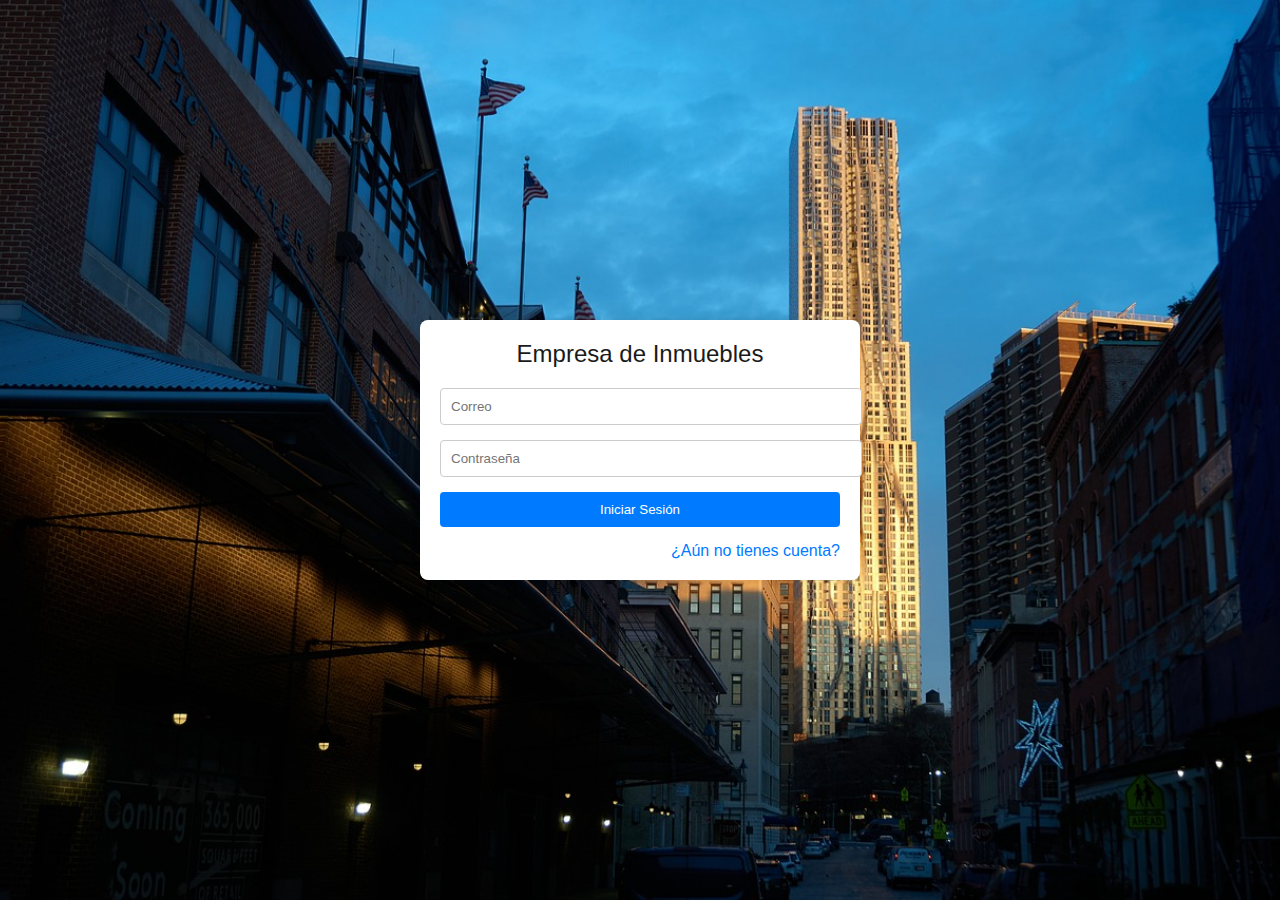
<file: formulario/index.html>
<!DOCTYPE html>
<html lang="en">
<head>
    <meta charset="UTF-8">
    <meta http-equiv="X-UA-Compatible" content="IE=edge">
    <meta name="viewport" content="width=device-width, initial-scale=1.0">
    <link rel="stylesheet" href="styles.css">
    <script src="script.js"></script>
    <title>Inicio de Sesión</title>
</head>
<body>
    <div class="container">
        <div class="box">
            <div class="top-header">
                <header class="company-name">Empresa de Inmuebles</header>
            </div>

            <form>
                <div class="input-field">
                    <input type="email" class="input" placeholder="Correo" id="email" required>
                </div>
                <div class="input-field">
                    <input type="password" class="input" placeholder="Contraseña" id="password" required>
                </div>
                <div class="input-field">
                    <input type="button" class="submit" value="Iniciar Sesión" id="sign-in">
                </div>
            </form>

            <div class="bottom"> 
                <div class="right">
                    <label><a href="#">¿Aún no tienes cuenta?</a></label>
                </div>
            </div>
        </div>
    </div>


</body>
</html>
</file>
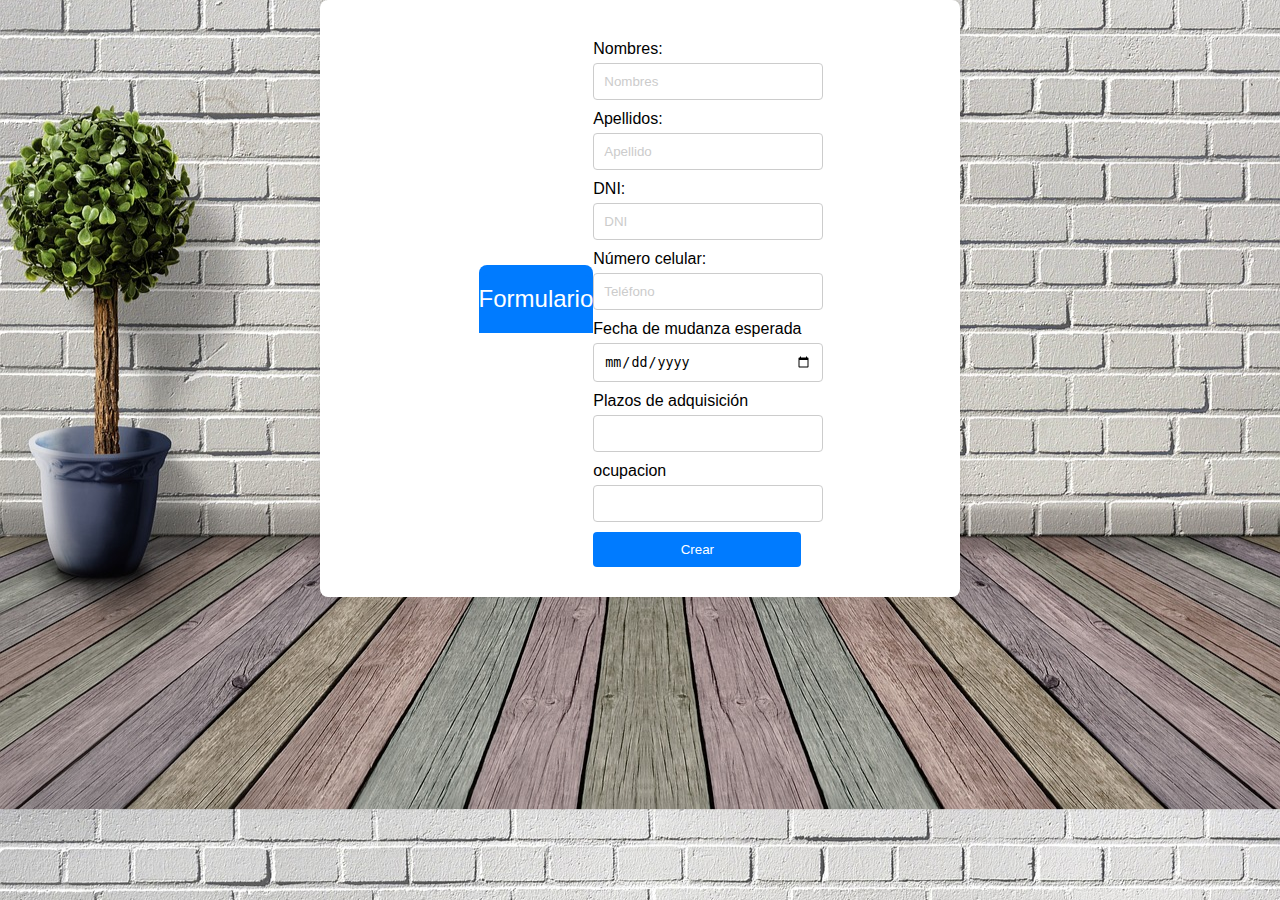
<file: formulario/formulario.html>
<!DOCTYPE html>
<html lang="en">
<head>
    <meta charset="UTF-8">
    <meta http-equiv="X-UA-Compatible" content="IE=edge">
    <meta name="viewport" content="width=device-width, initial-scale=1.0">
    <link rel="stylesheet" href="styles2.css">
    <title>Formulario</title>
    <script src="script.js"></script>
</head>
<body>
    <div class="box">
        <div class="container">
            <div class="top-header">
                <header class="top-header">Formulario</header>
            </div>

            <form action="/submit" method="post" id="formulario">
                <label for="pregunta1">Nombres:</label>
                <input type="text" id="pregunta1" name="pregunta1" placeholder="Nombres"required><br>
        
                <label for="pregunta2">Apellidos:</label>
                <input type="text" id="pregunta2" name="pregunta2" placeholder="Apellido" required><br>
        
                <label for="pregunta3">DNI:</label>
                <input type="number" id="pregunta3" name="pregunta3" placeholder="DNI" required><br>
        
                <label for="pregunta4">Número celular:</label>
                <input type="number" id="pregunta4" name="pregunta4" placeholder="Teléfono" required><br>
        
            
        
                <label for="pregunta6">Fecha de mudanza esperada</label>
                <input type="date" id="pregunta6" name="pregunta6" placeholder="" required><br>
        
                <label for="pregunta7">Plazos de adquisición</label>
                <input type="text" id="pregunta7" name="pregunta7" placeholder="" required><br>
        
                <label for="pregunta8">ocupacion</label>
                <input type="text" id="pregunta8" name="pregunta8" placeholder="" required><br>
        
                <input type="submit" value="Crear" id="btn-crear">
            </form>
        </div>
    </div>
    
</body>
</html>
</file>
<file: formulario/styles.css>
body {
    margin: 0;
    padding: 0;
    font-family: Arial, sans-serif;
    background-image: url('img/2.jpg'); 
    background-size: cover;
    background-position: center;
    background-repeat: no-repeat;
}

.container {
    display: flex;
    justify-content: center;
    align-items: center;
    height: 100vh;
}

.box {
    background-color: #ffffff;
    border-radius: 8px;
    box-shadow: 0 0 10px rgba(0, 0, 0, 0.1);
    padding: 20px;
    max-width: 400px;
    width: 100%;
}

.company-name {
    text-align: center;
    font-size: 24px;
    color: #1a1a1a;
    margin-bottom: 20px;
}

.input-field {
    margin-bottom: 15px;
}

.input {
    width: 100%;
    padding: 10px;
    border: 1px solid #ccc;
    border-radius: 4px;
}

.submit {
    width: 100%;
    padding: 10px;
    background-color: #007bff;
    color: #fff;
    border: none;
    border-radius: 4px;
    cursor: pointer;
}

.submit:hover {
    background-color: #0056b3;
}

.bottom {
    margin-top: 10px;
    text-align: right;
}

.right {
    display: inline-block;
}

a {
    text-decoration: none;
    color: #007bff;
}
</file>
<file: formulario/styles2.css>
body {
    margin: 0;
    padding: 0;
    font-family: Arial, sans-serif;
    background-image: url('img/3.jpg'); 
    background-size: cover; 
    background-position: center; 
    background-color: #f0f0f0;
}

.container {
    display: flex;
    justify-content: center;
    align-items: center;
    height: 100 vh;
}

.box {
    background-color: #fff;
    border-radius: 8px;
    box-shadow: 0 0 10px rgba(0, 0, 0, 0.1);
    padding: 20px;
    max-width: 600px;
    width: 100%;
    margin: 0 auto; 
    display: flex;
    flex-direction: column;
    align-items: center; 
}


.top-header {
    text-align: center;
    padding: 10px 0;
    background-color: #007bff;
    color: #fff;
    border-radius: 8px 8px 0 0;
    font-size: 24px;
}

form {
    margin-top: 20px;
}

form label {
    display: block;
    margin-bottom: 5px;
}

form input {
    width: 100%;
    padding: 10px;
    border: 1px solid #ccc;
    border-radius: 4px;
    margin-bottom: 10px;
}

form input[type="submit"] {
    background-color: #007bff;
    color: #fff;
    border: none;
    border-radius: 4px;
    cursor: pointer;
}

form input[type="submit"]:hover {
    background-color: #0056b3;
}

form input::placeholder {
    color: #ccc;
}

@media screen and (max-width: 600px) {
    .box {
        max-width: 400px;
    }
}
</file>
